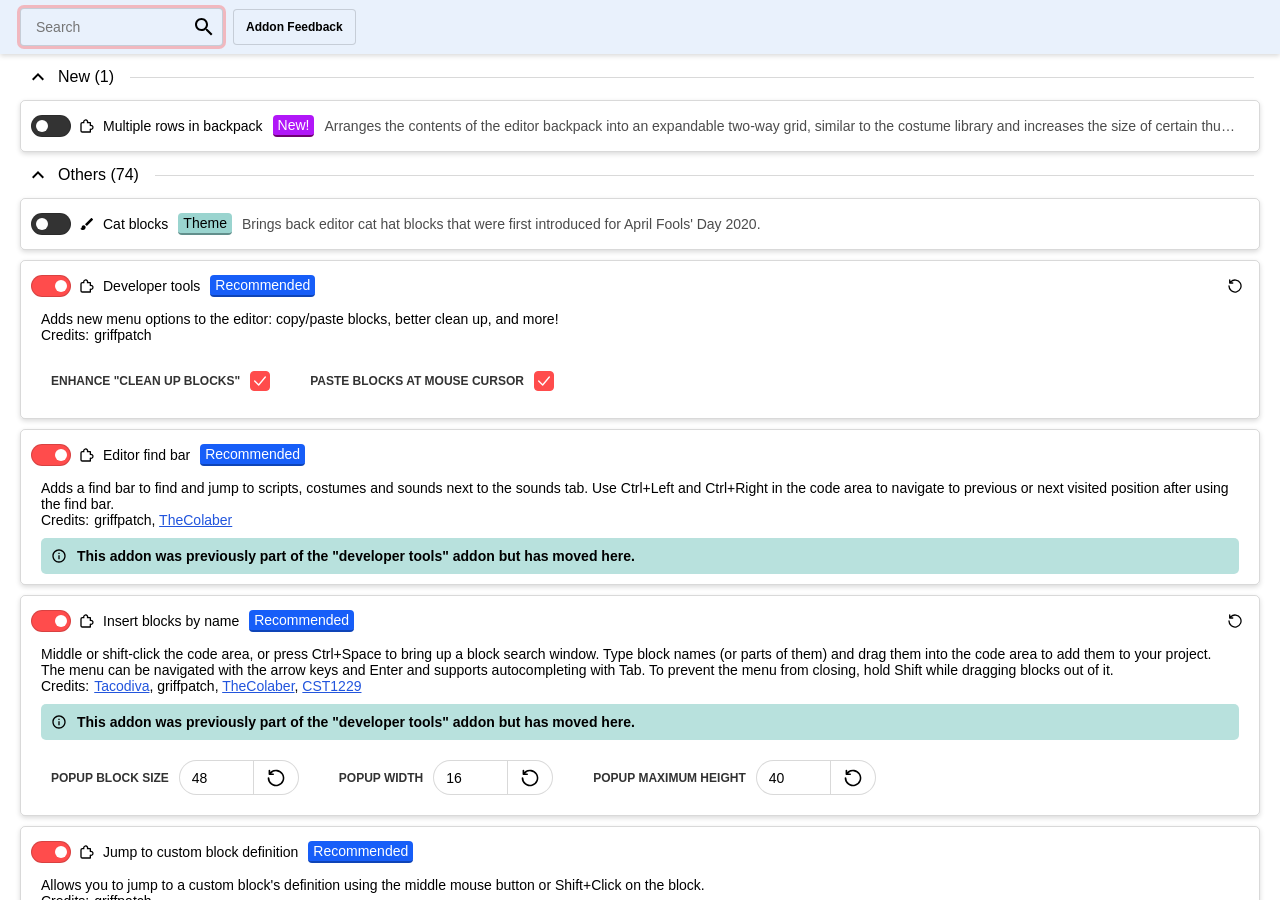
<file: scratch/addons.html>
<!DOCTYPE html>
<html>
  <head>
    <meta charset="UTF-8">
    <meta name="viewport" content="width=device-width, initial-scale=1">
    <title>Addon Settings - TurboWarp</title>
    <style>
      body[data-splash-theme="dark"] {
        background: #111;
      }

      noscript {
        font-family: "Helvetica Neue", Helvetica, Arial, sans-serif;
      }
    </style>
  </head>
  <body>
    <noscript>
      <h1>This page requires JavaScript</h1>
    </noscript>

    <script>
      (function() {
        var theme = '';

        try {
          var themeSetting = localStorage.getItem('tw:theme');
        } catch (e) {
          // ignore
        }
        if (themeSetting === 'light') {
          theme = 'light';
        } else if (themeSetting === 'dark') {
          theme = 'dark';
        } else if (themeSetting) {
          try {
            var parsed = JSON.parse(themeSetting);
            if (parsed.gui === 'dark' || parsed.gui === 'light') {
              theme = parsed.gui;
            }
          } catch (e) {
            // ignore
          }
        }

        if (!theme) {
          theme = window.matchMedia('(prefers-color-scheme: dark)').matches ? 'dark' : 'light';
        }

        document.body.setAttribute('data-splash-theme', theme);
      })();
    </script>

    <div id="app"></div>
  <script src="js/vendors~addon-settings~credits~editor~embed~fullscreen~player.js"></script><script src="js/addon-settings~addons~editor~fullscreen~player.js"></script><script src="js/addon-settings~editor~embed~fullscreen~player.js"></script><script src="js/addon-settings.js"></script></body>
</html>
</file>
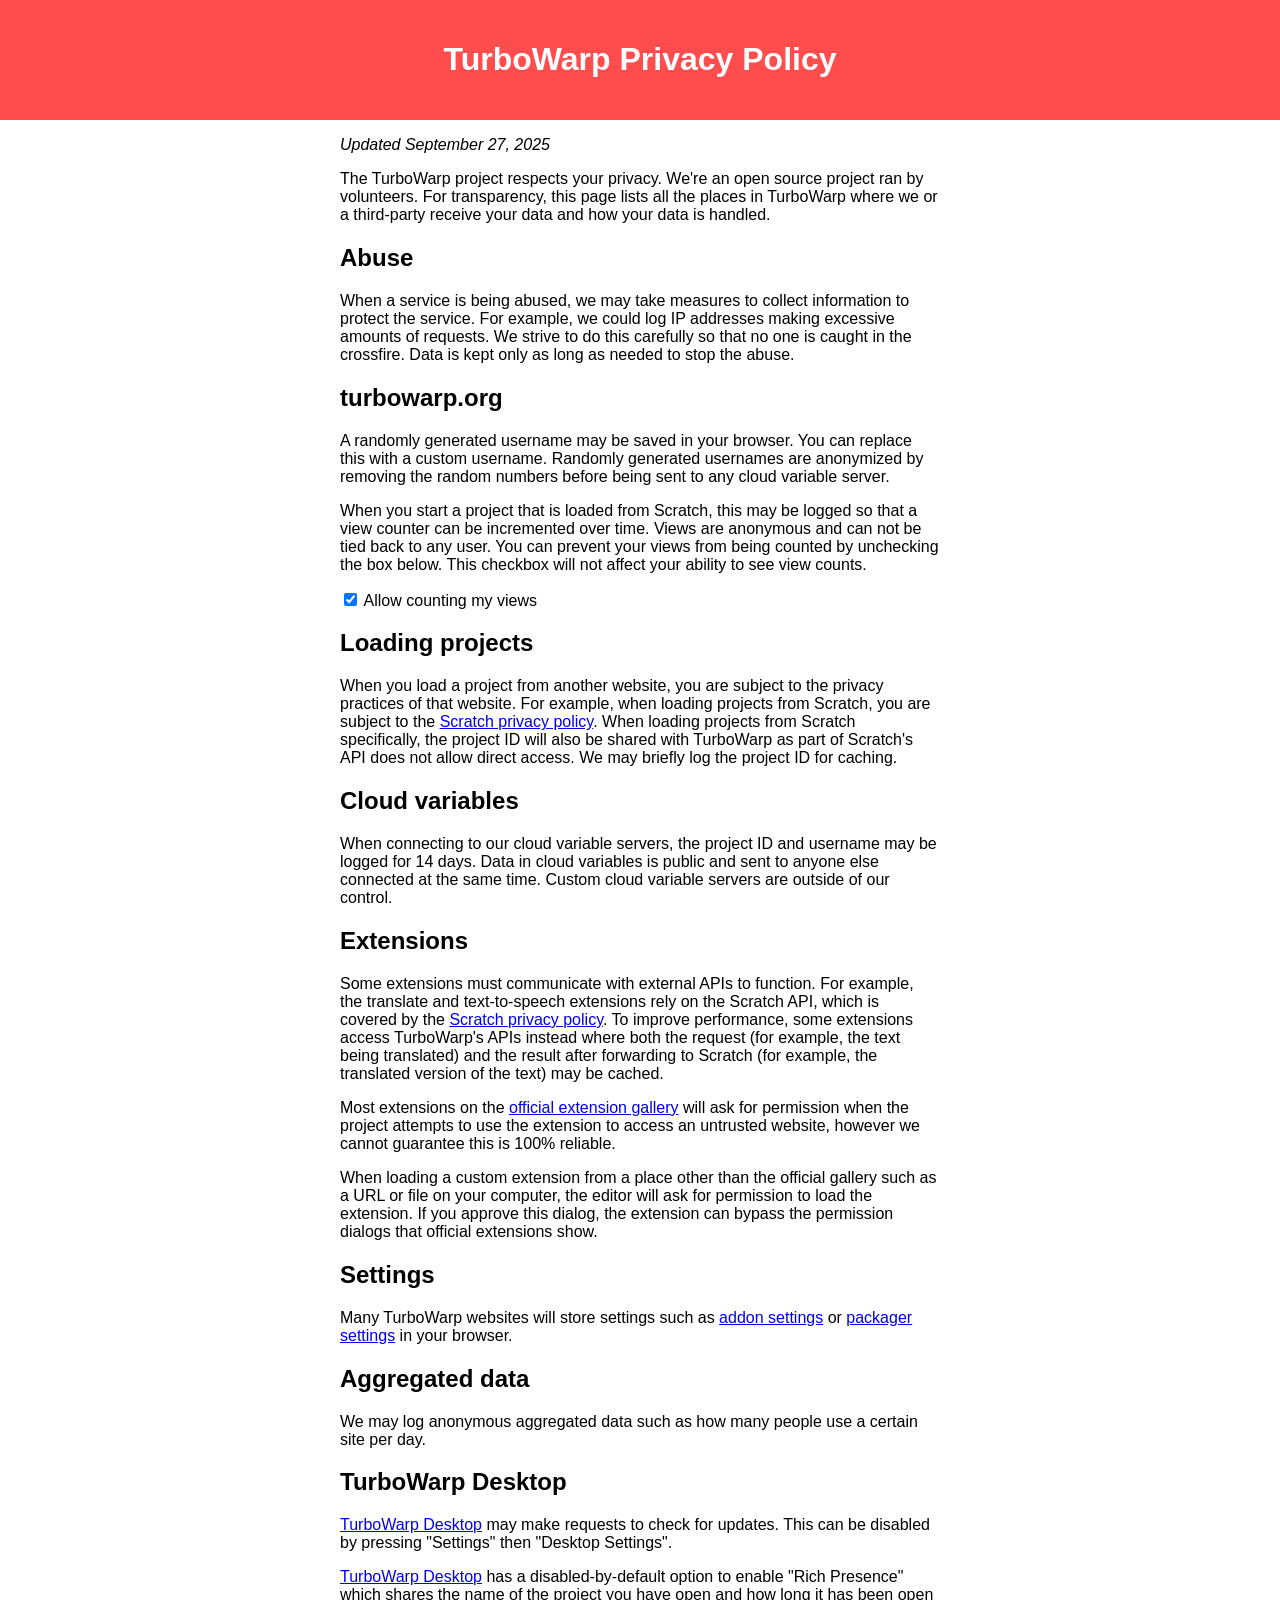
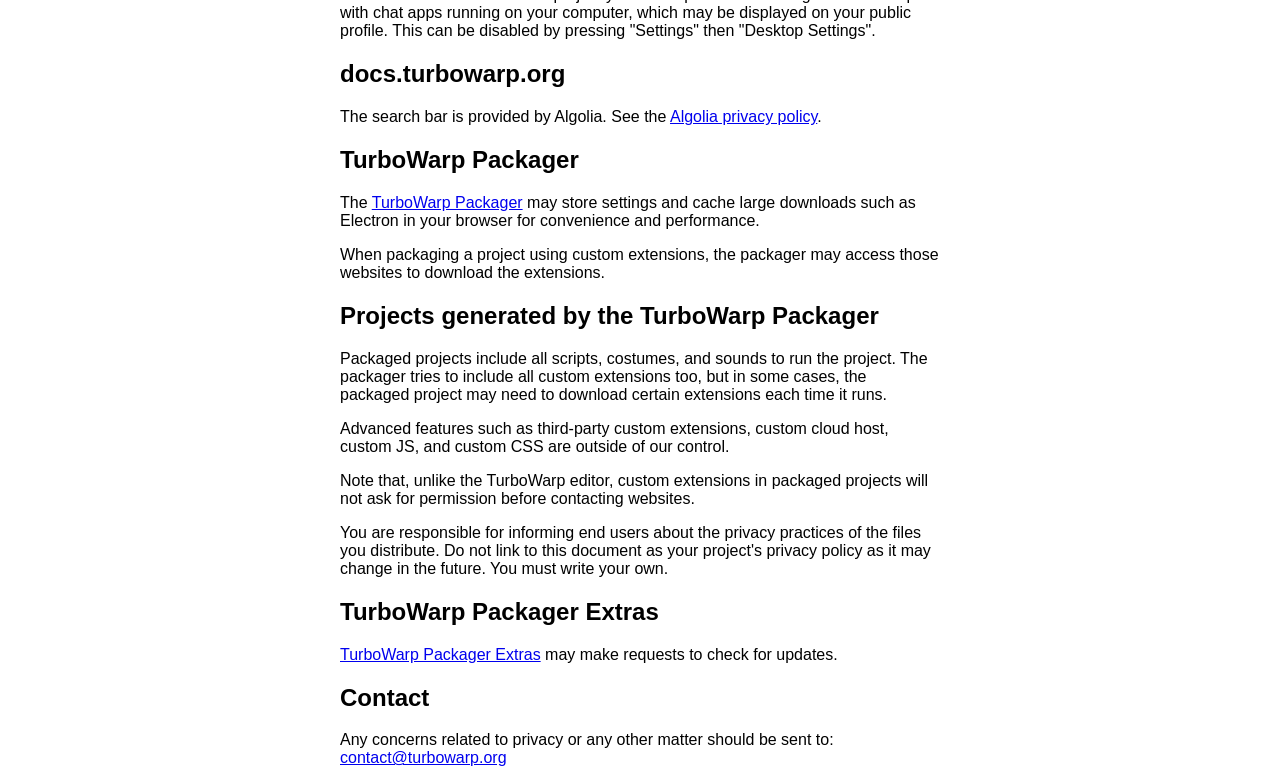
<file: scratch/privacy.html>
<!DOCTYPE html>
<html lang="en">
    <head>
        <title>TurboWarp Privacy Policy</title>
        <meta charset="utf8">
        <meta name="viewport" content="width=device-width, initial-scale=1">
        <style>
            body {
                font-family: "Helvetica Neue", Helvetica, Arial, sans-serif;
                margin: 0; padding: 0;
            }
            header {
                background-color: hsla(0, 100%, 65%, 1);
                color: white;
                text-align: center;
                padding: 20px 0;
            }
            main {
                max-width: 600px;
                margin: auto;
            }
            @media (prefers-color-scheme: dark) {
                body { background: #111; color: #eee; }
                a { color: #4af; }
            }
        </style>
    </head>

    <body>
        <header>
            <h1>TurboWarp Privacy Policy</h1>
        </header>

        <main>
            <!-- UPDATE THIS WHEN MAKING CONTENT CHANGES -->
            <p><i>Updated September 27, 2025</i></p>

            <p>The TurboWarp project respects your privacy. We're an open source project ran by volunteers. For transparency, this page lists all the places in TurboWarp where we or a third-party receive your data and how your data is handled.</p>

            <h2>Abuse</h2>
            <p>When a service is being abused, we may take measures to collect information to protect the service. For example, we could log IP addresses making excessive amounts of requests. We strive to do this carefully so that no one is caught in the crossfire. Data is kept only as long as needed to stop the abuse.</p>

            <h2>turbowarp.org</h2>
            <p>A randomly generated username may be saved in your browser. You can replace this with a custom username. Randomly generated usernames are anonymized by removing the random numbers before being sent to any cloud variable server.</p>
            <p>When you start a project that is loaded from Scratch, this may be logged so that a view counter can be incremented over time. Views are anonymous and can not be tied back to any user. You can prevent your views from being counted by unchecking the box below. This checkbox will not affect your ability to see view counts.</p>
            <p>
                <label>
                    <input type="checkbox" class="windchimes-optout">
                    Allow counting my views
                </label>
            </p>
            <script>
                (function() {
                    const isOptedOut = () => {
                        try {
                            const local = localStorage.getItem('tw:windchime_opt_out');
                            if (local !== null) {
                                return local === 'true';
                            }
                        } catch (e) {
                            // ignore
                        }
                        // These headers are really intended to be about third-parties so we don't need to follow them,
                        // but if someone has these set, it's good to assume that they would opt out if given the choice.
                        // So we'll just respect that preemptively.
                        return navigator.globalPrivacyControl === 'true' || navigator.doNotTrack === '1';
                    };
                    const setOptedOut = optedOut => {
                        try {
                            localStorage.setItem('tw:windchime_opt_out', optedOut);
                        } catch (e) {
                            // ignore
                        }
                    };
                    const checkbox = document.querySelector('.windchimes-optout');
                    checkbox.checked = !isOptedOut();
                    checkbox.addEventListener('change', (e) => {
                        setOptedOut(!e.target.checked);
                    });
                })();
            </script>

            <h2>Loading projects</h2>
            <p>When you load a project from another website, you are subject to the privacy practices of that website. For example, when loading projects from Scratch, you are subject to the <a href="https://scratch.mit.edu/privacy_policy">Scratch privacy policy</a>. When loading projects from Scratch specifically, the project ID will also be shared with TurboWarp as part of Scratch's API does not allow direct access. We may briefly log the project ID for caching.</p>

            <h2>Cloud variables</h2>
            <p>When connecting to our cloud variable servers, the project ID and username may be logged for 14 days. Data in cloud variables is public and sent to anyone else connected at the same time. Custom cloud variable servers are outside of our control.</p>

            <h2>Extensions</h2>
            <p>Some extensions must communicate with external APIs to function. For example, the translate and text-to-speech extensions rely on the Scratch API, which is covered by the <a href="https://scratch.mit.edu/privacy_policy">Scratch privacy policy</a>. To improve performance, some extensions access TurboWarp's APIs instead where both the request (for example, the text being translated) and the result after forwarding to Scratch (for example, the translated version of the text) may be cached.</p>
            <p>Most extensions on the <a href="https://extensions.turbowarp.org/">official extension gallery</a> will ask for permission when the project attempts to use the extension to access an untrusted website, however we cannot guarantee this is 100% reliable.</p>
            <p>When loading a custom extension from a place other than the official gallery such as a URL or file on your computer, the editor will ask for permission to load the extension. If you approve this dialog, the extension can bypass the permission dialogs that official extensions show.</p>

            <h2>Settings</h2>
            <p>Many TurboWarp websites will store settings such as <a href="https://turbowarp.org/addons">addon settings</a> or <a href="https://packager.turbowarp.org/">packager settings</a> in your browser.</p>

            <h2>Aggregated data</h2>
            <p>We may log anonymous aggregated data such as how many people use a certain site per day.</p>

            <h2>TurboWarp Desktop</h2>
            <p><a href="https://desktop.turbowarp.org/">TurboWarp Desktop</a> may make requests to check for updates. This can be disabled by pressing "Settings" then "Desktop Settings".</p>
            <p><a href="https://desktop.turbowarp.org/">TurboWarp Desktop</a> has a disabled-by-default option to enable "Rich Presence" which shares the name of the project you have open and how long it has been open with chat apps running on your computer, which may be displayed on your public profile. This can be disabled by pressing "Settings" then "Desktop Settings".</p>

            <h2>docs.turbowarp.org</h2>
            <p>The search bar is provided by Algolia. See the <a href="https://www.algolia.com/policies/privacy/">Algolia privacy policy</a>.</p>

            <h2>TurboWarp Packager</h2>
            <p>The <a href="https://packager.turbowarp.org/">TurboWarp Packager</a> may store settings and cache large downloads such as Electron in your browser for convenience and performance.</p>
            <p>When packaging a project using custom extensions, the packager may access those websites to download the extensions.</p>

            <h2>Projects generated by the TurboWarp Packager</h2>
            <p>Packaged projects include all scripts, costumes, and sounds to run the project. The packager tries to include all custom extensions too, but in some cases, the packaged project may need to download certain extensions each time it runs.</p>
            <p>Advanced features such as third-party custom extensions, custom cloud host, custom JS, and custom CSS are outside of our control.</p>
            <p>Note that, unlike the TurboWarp editor, custom extensions in packaged projects will not ask for permission before contacting websites.</p>
            <p>You are responsible for informing end users about the privacy practices of the files you distribute. Do not link to this document as your project's privacy policy as it may change in the future. You must write your own.</p>

            <h2>TurboWarp Packager Extras</h2>
            <p><a href="https://github.com/TurboWarp/packager-extras/releases">TurboWarp Packager Extras</a> may make requests to check for updates.</p>

            <h2>Contact</h2>
            <p>Any concerns related to privacy or any other matter should be sent to: <a href="mailto:contact@turbowarp.org">contact@turbowarp.org</a></p>
        </main>
    </body>
</html>
</file>
